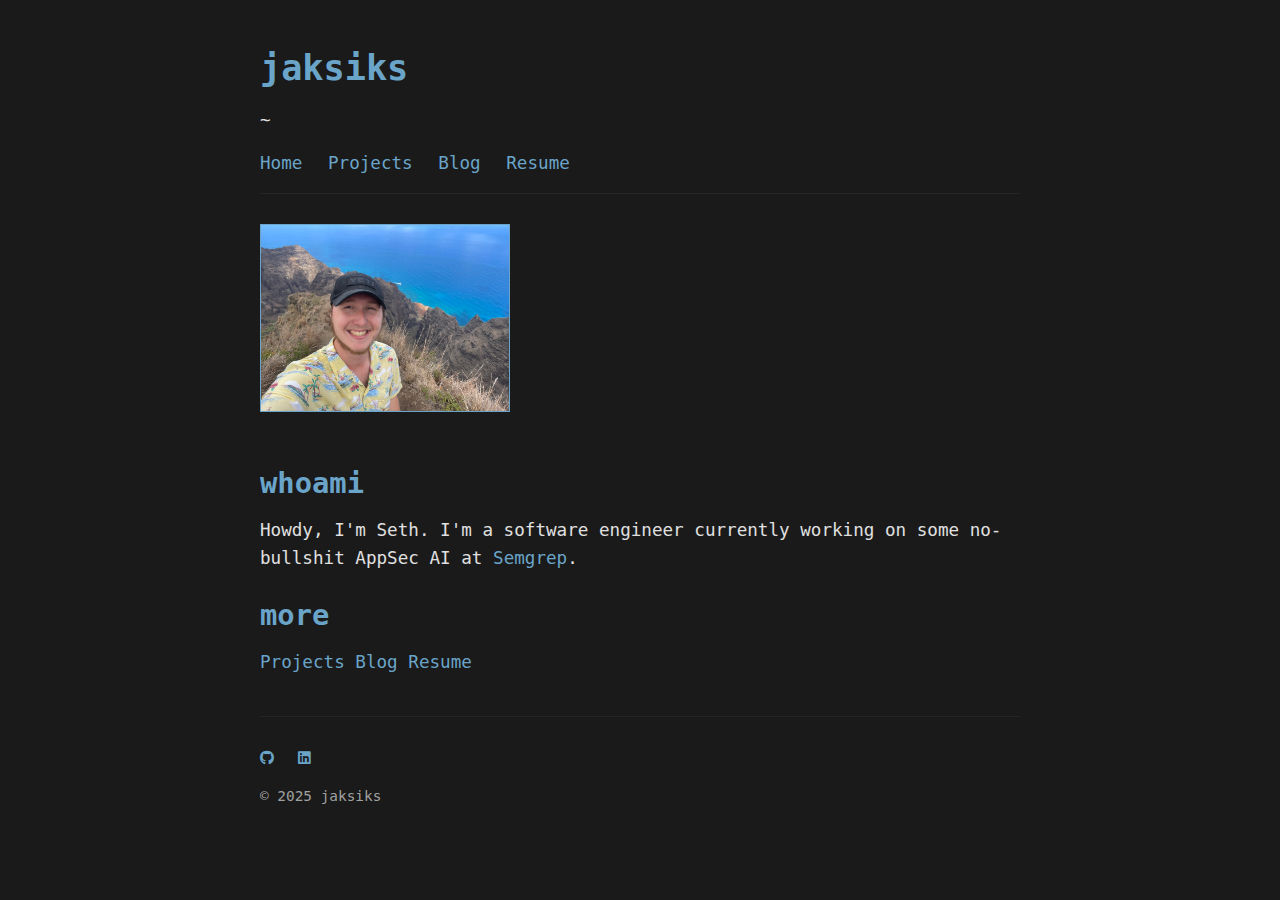
<file: index.html>
<!DOCTYPE html>
<html lang="en">
<head>
  <meta charset="UTF-8">
  <meta name="viewport" content="width=device-width, initial-scale=1.0">
  <title>Seth Jaksik</title>
  <link rel="stylesheet" href="styles/simple-dark.css">
  <link rel="stylesheet" href="https://cdnjs.cloudflare.com/ajax/libs/font-awesome/6.0.0/css/all.min.css">
</head>
<body>
  <header>
    <h1>jaksiks</h1>
    <p>~</p>
    <nav>
      <a href="index.html">Home</a>
      <a href="projects.html">Projects</a>
      <a href="blog.html">Blog</a>
      <a href="resume.html">Resume</a>
    </nav>
  </header>

  <main>
    <img src="static/jaksiks.jpg" alt="Seth Jaksik" class="profile-image">
    
    <h2>whoami</h2>
    <p>Howdy, I'm Seth. I'm a software engineer currently working on some no-bullshit AppSec AI at <a href="https://semgrep.dev" target="_blank">Semgrep</a>.</p>

    <h2>more</h2>
    <div>
      <a href="projects.html">Projects</a>
      <a href="blog.html">Blog</a>
      <a href="resume.html">Resume</a>
    </div>
  </main>

  <footer>
    <div class="social-links">
      <a href="https://github.com/jaksiks" aria-label="GitHub"><i class="fab fa-github"></i></a>
      <a href="https://www.linkedin.com/in/seth-jaksik/" aria-label="LinkedIn"><i class="fab fa-linkedin"></i></a>
    </div>
    <p>&copy; 2025 jaksiks</p>
  </footer>
</body>
</html>
</file>
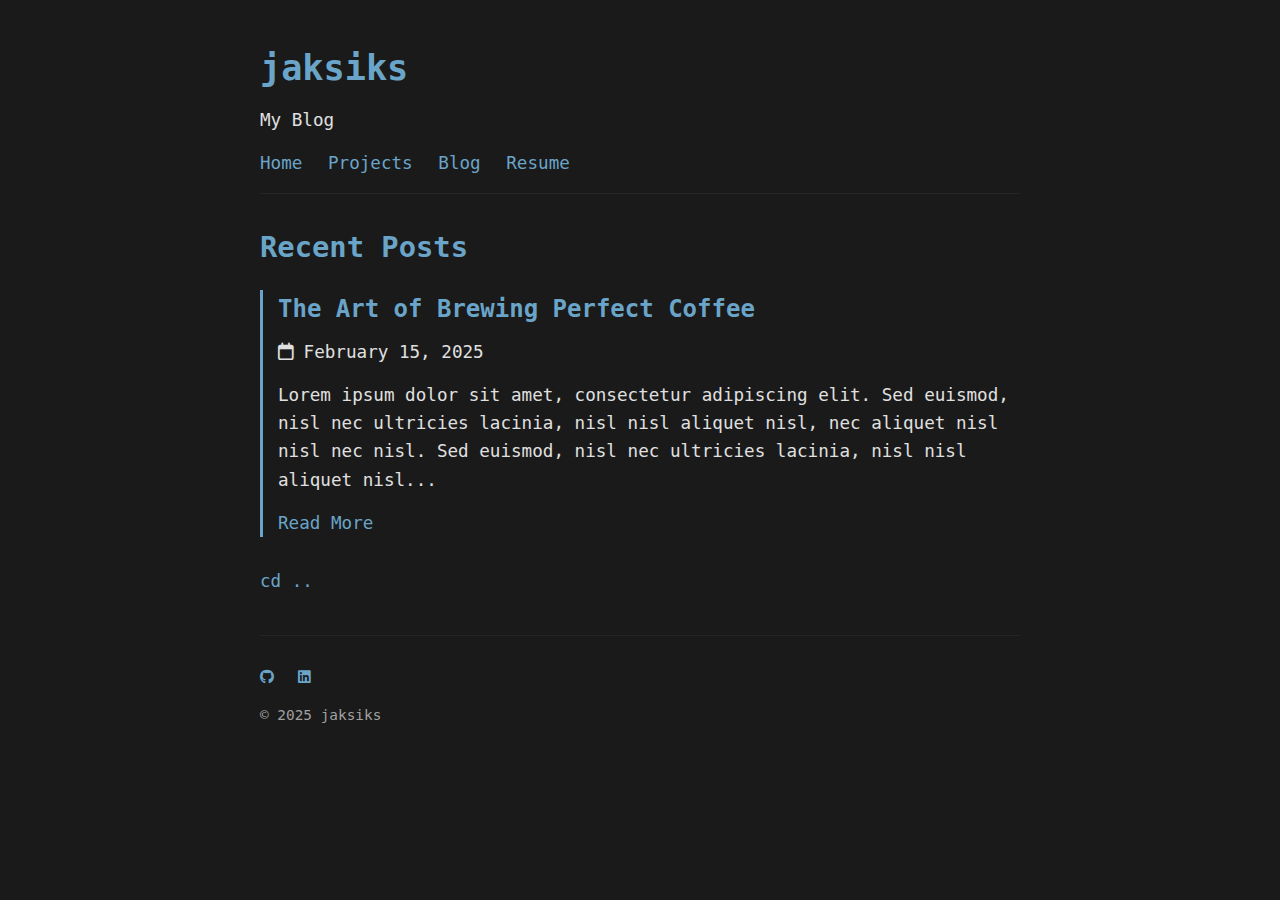
<file: blog.html>
<!DOCTYPE html>
<html lang="en">
<head>
  <meta charset="UTF-8">
  <meta name="viewport" content="width=device-width, initial-scale=1.0">
  <title>Blog - Seth Jaksik</title>
  <link rel="stylesheet" href="styles/simple-dark.css">
  <link rel="stylesheet" href="https://cdnjs.cloudflare.com/ajax/libs/font-awesome/6.0.0/css/all.min.css">
</head>
<body>
  <header>
    <h1>jaksiks</h1>
    <p>My Blog</p>
    <nav>
      <a href="index.html">Home</a>
      <a href="projects.html">Projects</a>
      <a href="blog.html">Blog</a>
      <a href="resume.html">Resume</a>
    </nav>
  </header>

  <main>
    <h2>Recent Posts</h2>
    
    <article class="blog-post">
      <h3>The Art of Brewing Perfect Coffee</h3>
      <p><i class="far fa-calendar"></i> February 15, 2025</p>
      <p>Lorem ipsum dolor sit amet, consectetur adipiscing elit. Sed euismod, nisl nec ultricies lacinia, nisl nisl aliquet nisl, nec aliquet nisl nisl nec nisl. Sed euismod, nisl nec ultricies lacinia, nisl nisl aliquet nisl...</p>
      <p><a href="#">Read More</a></p>
    </article>
    
    <!-- <article class="blog-post">
      <h3>My Journey Into Web Development</h3>
      <p><i class="far fa-calendar"></i> January 28, 2025</p>
      <p>Lorem ipsum dolor sit amet, consectetur adipiscing elit. Sed euismod, nisl nec ultricies lacinia, nisl nisl aliquet nisl, nec aliquet nisl nisl nec nisl. Sed euismod, nisl nec ultricies lacinia, nisl nisl aliquet nisl...</p>
      <p><a href="#">Read More</a></p>
    </article>
    
    <article class="blog-post">
      <h3>The Importance of User Experience Design</h3>
      <p><i class="far fa-calendar"></i> December 10, 2024</p>
      <p>Lorem ipsum dolor sit amet, consectetur adipiscing elit. Sed euismod, nisl nec ultricies lacinia, nisl nisl aliquet nisl, nec aliquet nisl nisl nec nisl. Sed euismod, nisl nec ultricies lacinia, nisl nisl aliquet nisl...</p>
      <p><a href="#">Read More</a></p>
    </article>
    
    <article class="blog-post">
      <h3>Exploring Local Coffee Shops</h3>
      <p><i class="far fa-calendar"></i> November 5, 2024</p>
      <p>Lorem ipsum dolor sit amet, consectetur adipiscing elit. Sed euismod, nisl nec ultricies lacinia, nisl nisl aliquet nisl, nec aliquet nisl nisl nec nisl. Sed euismod, nisl nec ultricies lacinia, nisl nisl aliquet nisl...</p>
      <p><a href="#">Read More</a></p>
    </article> -->
    
    <p><a href="index.html">cd ..</a></p>
  </main>

  <footer>
    <div class="social-links">
      <a href="https://github.com/jaksiks" aria-label="GitHub"><i class="fab fa-github"></i></a>
      <a href="https://www.linkedin.com/in/seth-jaksik/" aria-label="LinkedIn"><i class="fab fa-linkedin"></i></a>
    </div>
    <p>&copy; 2025 jaksiks</p>
  </footer>
</body>
</html>
</file>
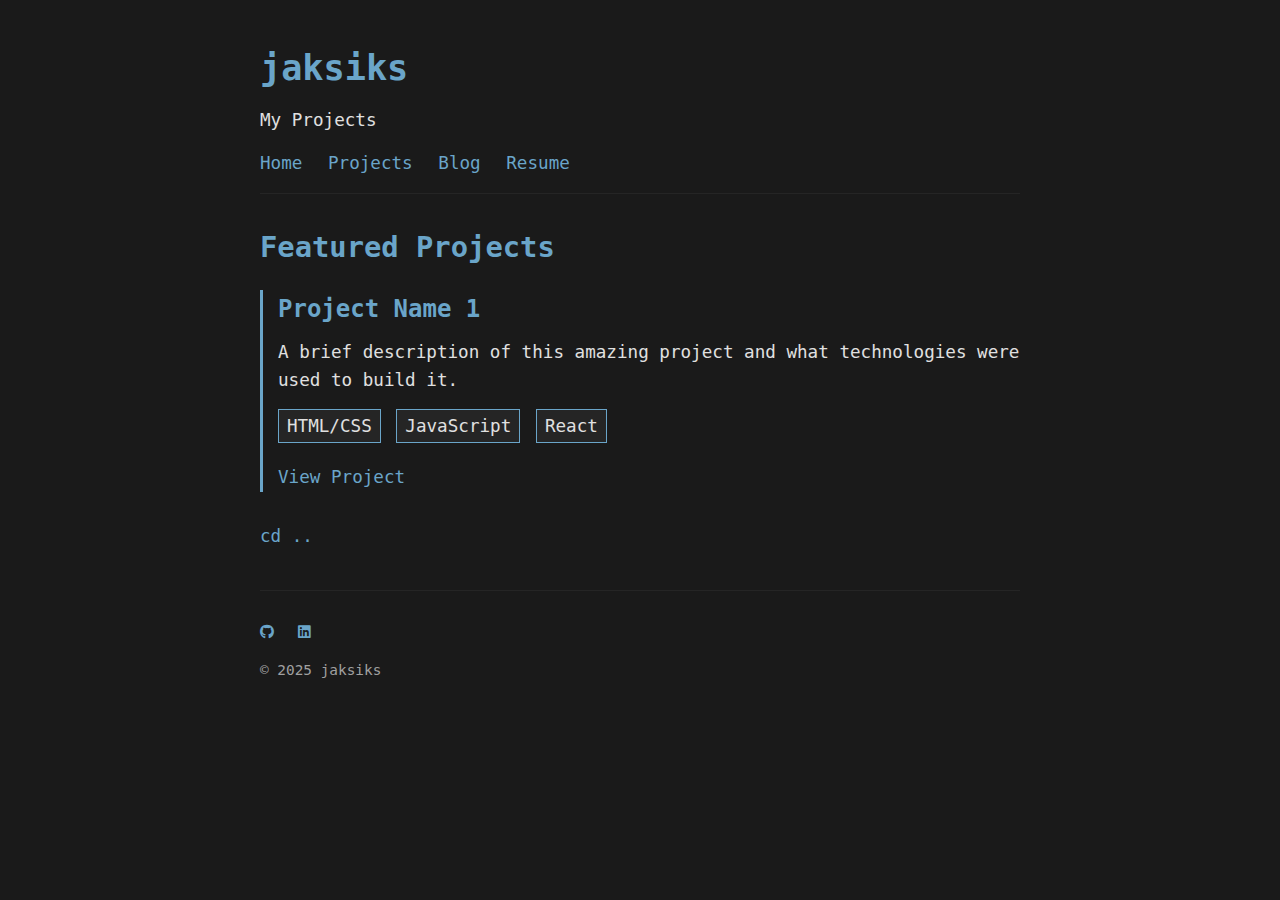
<file: projects.html>
<!DOCTYPE html>
<html lang="en">
<head>
  <meta charset="UTF-8">
  <meta name="viewport" content="width=device-width, initial-scale=1.0">
  <title>Projects - Seth Jaksik</title>
  <link rel="stylesheet" href="styles/simple-dark.css">
  <link rel="stylesheet" href="https://cdnjs.cloudflare.com/ajax/libs/font-awesome/6.0.0/css/all.min.css">
</head>
<body>
  <header>
    <h1>jaksiks</h1>
    <p>My Projects</p>
    <nav>
      <a href="index.html">Home</a>
      <a href="projects.html">Projects</a>
      <a href="blog.html">Blog</a>
      <a href="resume.html">Resume</a>
    </nav>
  </header>

  <main>
    <h2>Featured Projects</h2>
    
    <div class="project-card">
      <h3>Project Name 1</h3>
      <p>A brief description of this amazing project and what technologies were used to build it.</p>
      <p>
        <span class="tag">HTML/CSS</span>
        <span class="tag">JavaScript</span>
        <span class="tag">React</span>
      </p>
      <p><a href="#">View Project</a></p>
    </div>
    
    <!-- <div class="project-card">
      <h3>Project Name 2</h3>
      <p>A brief description of this amazing project and what technologies were used to build it.</p>
      <p>
        <span class="tag">Python</span>
        <span class="tag">Data Analysis</span>
        <span class="tag">Machine Learning</span>
      </p>
      <p><a href="#">View Project</a></p>
    </div>
    
    <div class="project-card">
      <h3>Project Name 3</h3>
      <p>A brief description of this amazing project and what technologies were used to build it.</p>
      <p>
        <span class="tag">Node.js</span>
        <span class="tag">Express</span>
        <span class="tag">MongoDB</span>
      </p>
      <p><a href="#">View Project</a></p>
    </div>
    
    <div class="project-card">
      <h3>Project Name 4</h3>
      <p>A brief description of this amazing project and what technologies were used to build it.</p>
      <p>
        <span class="tag">UI/UX</span>
        <span class="tag">Figma</span>
        <span class="tag">Design</span>
      </p>
      <p><a href="#">View Project</a></p>
    </div> -->
    
    <p><a href="index.html">cd ..</a></p>
  </main>

  <footer>
    <div class="social-links">
      <a href="https://github.com/jaksiks" aria-label="GitHub"><i class="fab fa-github"></i></a>
      <a href="https://www.linkedin.com/in/seth-jaksik/" aria-label="LinkedIn"><i class="fab fa-linkedin"></i></a>
    </div>
    <p>&copy; 2025 jaksiks</p>
  </footer>
</body>
</html>
</file>
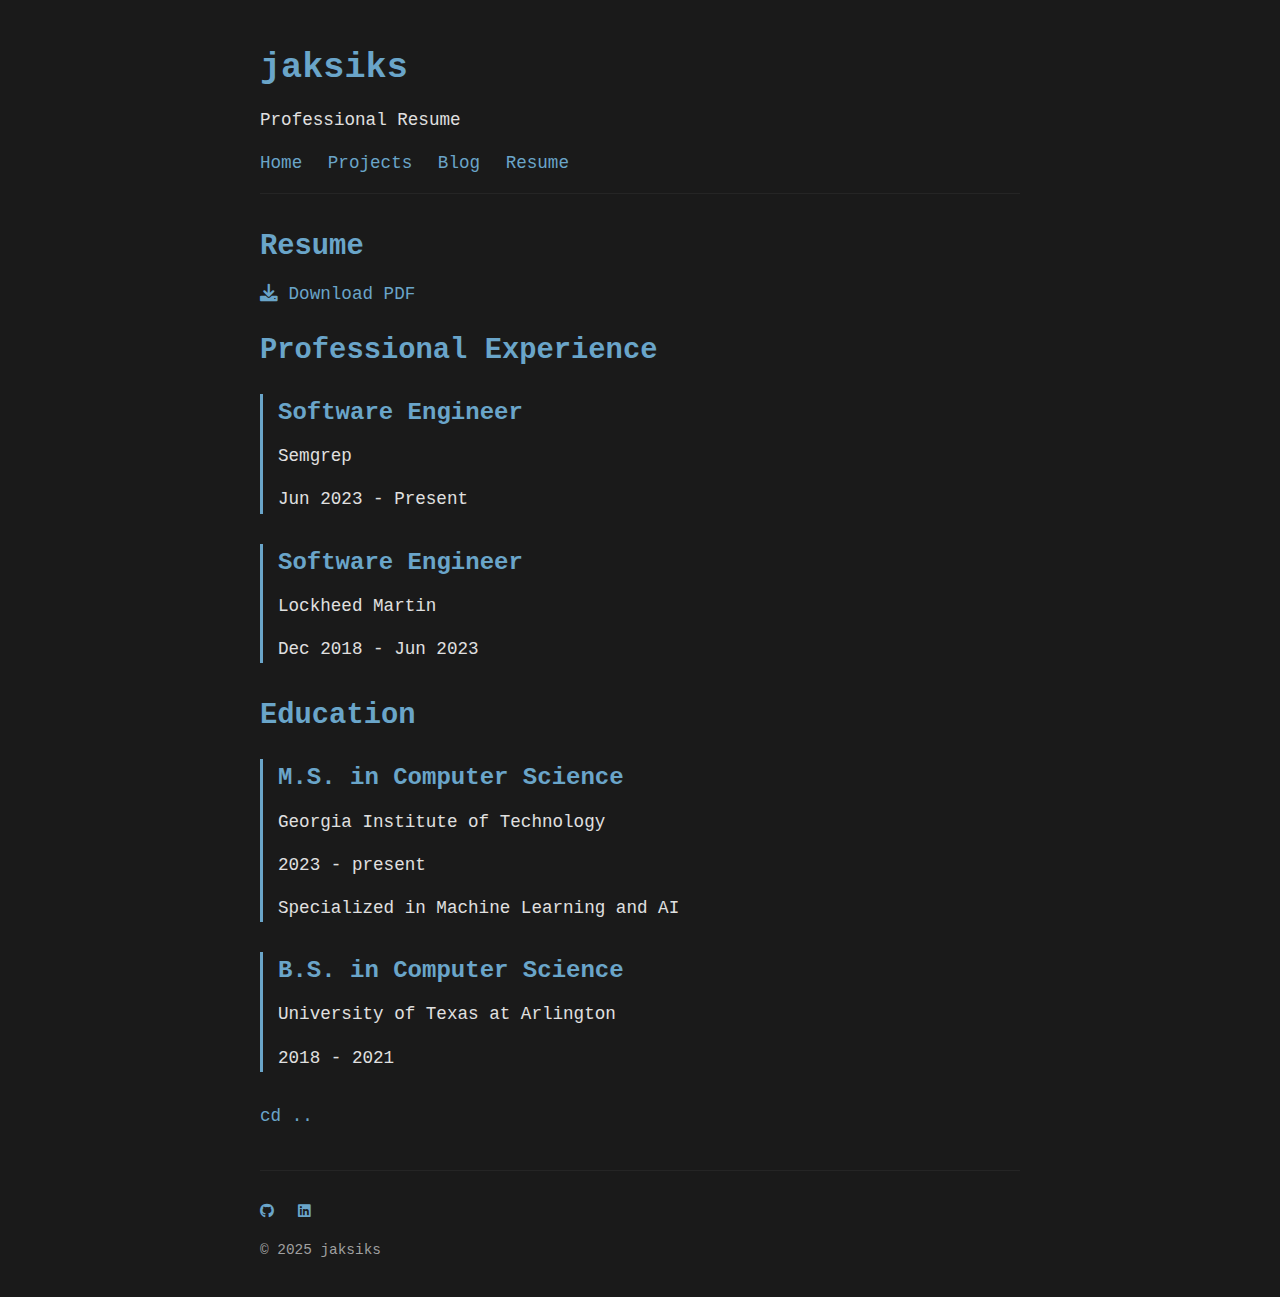
<file: resume.html>
<!DOCTYPE html>
<html lang="en">
<head>
  <meta charset="UTF-8">
  <meta name="viewport" content="width=device-width, initial-scale=1.0">
  <title>Resume - Seth Jaksik</title>
  <link rel="stylesheet" href="styles/simple-dark.css">
  <link rel="stylesheet" href="https://cdnjs.cloudflare.com/ajax/libs/font-awesome/6.0.0/css/all.min.css">
</head>
<body>
  <header>
    <h1>jaksiks</h1>
    <p>Professional Resume</p>
    <nav>
      <a href="index.html">Home</a>
      <a href="projects.html">Projects</a>
      <a href="blog.html">Blog</a>
      <a href="resume.html">Resume</a>
    </nav>
  </header>

  <main>
    <h2>Resume</h2>
    <p><a href="#"><i class="fas fa-download"></i> Download PDF</a></p>
    
    <section>
      <h2>Professional Experience</h2>
      
      <div class="experience-item">
        <h3>Software Engineer</h3>
        <p>Semgrep</p>
        <p>Jun 2023 - Present</p>
        <!-- <p>Lorem ipsum dolor sit amet, consectetur adipiscing elit. Proin nec mi a nunc ultrices iaculis. Integer sed urna sit amet nulla fermentum facilisis.</p>
        <ul>
          <li>Led the development of the company's flagship product, resulting in a 30% increase in user engagement</li>
          <li>Mentored junior developers and implemented code review processes to improve code quality</li>
          <li>Collaborated with the design team to implement responsive and accessible UI components</li>
          <li>Optimized application performance, reducing load times by 40%</li>
        </ul> -->
      </div>
      
      <div class="experience-item">
        <h3>Software Engineer</h3>
        <p>Lockheed Martin</p>
        <p>Dec 2018 - Jun 2023</p>
        <!-- <p>Lorem ipsum dolor sit amet, consectetur adipiscing elit. Proin nec mi a nunc ultrices iaculis. Integer sed urna sit amet nulla fermentum facilisis.</p>
        <ul>
          <li>Developed and maintained multiple client websites using modern web technologies</li>
          <li>Created custom WordPress themes and plugins for client needs</li>
          <li>Implemented e-commerce solutions using WooCommerce and Shopify</li>
          <li>Conducted regular site audits to ensure optimal performance and security</li>
        </ul> -->
      </div>
    </section>

    <section>
      <h2>Education</h2>
      
      <div class="education-item">
        <h3>M.S. in Computer Science</h3>
        <p>Georgia Institute of Technology</p>
        <p>2023 - present</p>
        <p>Specialized in Machine Learning and AI</p>
      </div>
      
      <div class="education-item">
        <h3>B.S. in Computer Science</h3>
        <p>University of Texas at Arlington</p>
        <p>2018 - 2021</p>
        <!-- <p>Completed coursework in programming, database management, and network systems. Member of the Computer Science Club.</p> -->
      </div>
    </section>

    <!-- <section>
      <h2>Skills</h2>
      <p>
        <span class="skill">HTML5</span>
        <span class="skill">CSS3</span>
        <span class="skill">JavaScript</span>
        <span class="skill">React</span>
        <span class="skill">Vue.js</span>
        <span class="skill">Node.js</span>
        <span class="skill">Express</span>
        <span class="skill">MongoDB</span>
        <span class="skill">SQL</span>
        <span class="skill">Git</span>
        <span class="skill">Responsive Design</span>
        <span class="skill">User Experience</span>
        <span class="skill">Webpack</span>
        <span class="skill">RESTful APIs</span>
        <span class="skill">GraphQL</span>
        <span class="skill">Jest</span>
        <span class="skill">Docker</span>
        <span class="skill">AWS</span>
      </p>
    </section> -->
    
    <p><a href="index.html">cd ..</a></p>
  </main>

  <footer>
    <div class="social-links">
      <a href="https://github.com/jaksiks" aria-label="GitHub"><i class="fab fa-github"></i></a>
      <a href="https://www.linkedin.com/in/seth-jaksik/" aria-label="LinkedIn"><i class="fab fa-linkedin"></i></a>
    </div>
    <p>&copy; 2025 jaksiks</p>
  </footer>
</body>
</html>
</file>
<file: styles/simple-dark.css>
/* Simple Dark Theme */
:root {
  --bg-color: #1a1a1a;
  --bg-light: #252525;
  --text-color: #e0e0e0;
  --accent-color: #6aa5c9;
  --muted-color: #a0a0a0;
  
  /* Font settings */
  --font-family: monospace;
  --line-height: 1.6;
  --base-font-size: 1.1rem;
}

/* Base styles */
* {
  margin: 0;
  padding: 0;
  box-sizing: border-box;
}

body {
  font-family: var(--font-family);
  background-color: var(--bg-color);
  color: var(--text-color);
  line-height: var(--line-height);
  padding: 20px;
  max-width: 800px;
  margin: 0 auto;
  font-size: var(--base-font-size);
}

/* Typography */
h1, h2, h3 {
  color: var(--accent-color);
  margin: 20px 0 10px 0;
}

h1 { font-size: 2.2rem; }
h2 { font-size: 1.8rem; }
h3 { font-size: 1.5rem; }

p {
  margin-bottom: 15px;
}

/* Links */
a {
  color: var(--accent-color);
  text-decoration: none;
}

a:hover {
  text-decoration: underline;
}

/* Layout Components */
header {
  margin-bottom: 30px;
  border-bottom: 1px solid var(--bg-light);
  padding-bottom: 15px;
}

nav {
  margin-top: 15px;
}

nav a {
  margin-right: 15px;
}

main {
  margin: 20px 0;
}

footer {
  margin-top: 40px;
  padding-top: 15px;
  border-top: 1px solid var(--bg-light);
  color: var(--muted-color);
  font-size: 0.9rem;
}

/* Social links */
.social-links {
  margin: 15px 0;
}

.social-links a {
  margin-right: 15px;
}

/* Profile */
.profile-image {
  max-width: 250px;
  border: 1px solid var(--accent-color);
  margin-bottom: 20px;
}

/* Simple elements */
ul {
  list-style-type: square;
  margin-left: 20px;
  margin-bottom: 15px;
}

li {
  margin-bottom: 5px;
}

/* Projects, Blog, Resume */
.project-card, .blog-post, .experience-item, .education-item {
  margin-bottom: 30px;
  border-left: 3px solid var(--accent-color);
  padding-left: 15px;
}

.tag, .skill {
  display: inline-block;
  background-color: var(--bg-light);
  padding: 2px 8px;
  margin-right: 5px;
  margin-bottom: 5px;
  border: 1px solid var(--accent-color);
}
</file>
